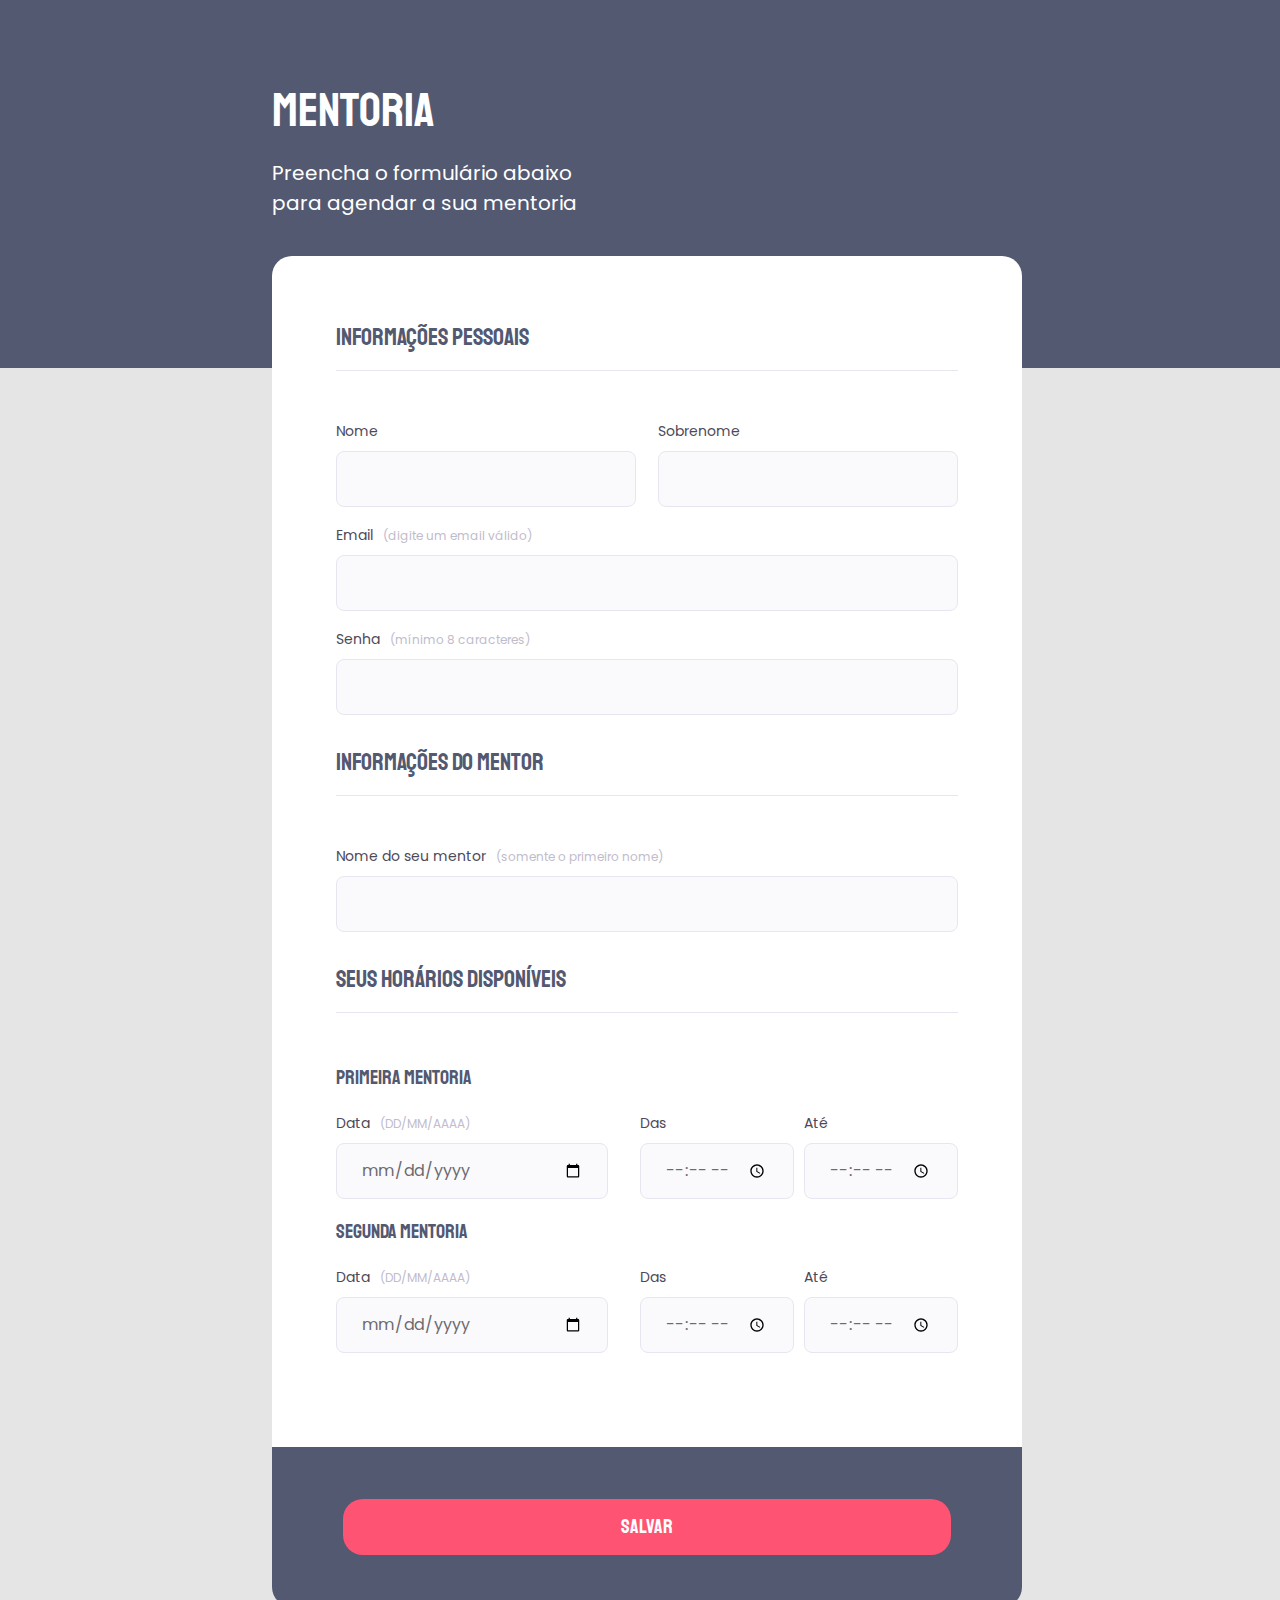
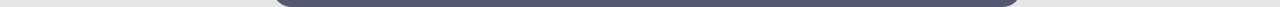
<file: Formulário 01/index.html>
<!DOCTYPE html>
<html lang="pt-br">
  <head>
    <link rel="preconnect" href="https://fonts.googleapis.com">
    <link rel="preconnect" href="https://fonts.gstatic.com" crossorigin>
    
    <meta charset="UTF-8">
    <meta name="viewport" content="width=device-width, initial-scale=1.0">
    <title>Sua mentoria</title>

    <link href="https://fonts.googleapis.com/css2?family=Poppins&family=Staatliches&display=swap" rel="stylesheet">

    <link rel="stylesheet" href="style.css">
  </head>
  <body>
    <div class="page">
      <header>
        <h1>mentoria</h1>
        <p>Preencha o formulário abaixo para agendar a sua mentoria</p>
      </header>
      
      <form id="form">
        
        <fieldset>
          
          <div class="fieldset-wrapper">
            <legend>informações pessoais</legend>
          
            <div class="col-2">  
              <div class="input-wrapper">
                <label for="info-name">Nome</label>
                <input type="text" id="info-name">
              </div>

              <div class="input-wrapper">
                <label for="info-surname">Sobrenome</label>
                <input type="text" id="info-surname">
              </div>
            </div>
            
            <div class="input-wrapper">
              <label for="info-email">Email <span>(digite um email válido)</span></label>
              <input type="email" id="info-email">
            </div>

            <div class="input-wrapper">
              <label for="info-senha">Senha <span>(mínimo 8 caracteres)</span></label>
              <input type="password" id="info-senha">
            </div>

          </div>
        </fieldset>

        <fieldset>
          
          <div class="fieldset-wrapper">
            <legend>informações do mentor</legend>
            
            <div class="input-wrapper">
              <label for="info-mentorname">Nome do seu mentor <span>(somente o primeiro nome)</span></label>
              <input type="text" id="info-mentorname">
            </div>

          </div>
        </fieldset>

        <fieldset>
          
          <div class="fieldset-wrapper">
            <legend>seus horários disponíveis</legend>
            <h3>primeira mentoria</h3>            
            
            <div class="col-3">
              
              <div class="input-wrapper">
                <label for="info-date">Data <span>(DD/MM/AAAA)</span></label>
                <input type="date" id="info-date">
              </div>

              <div class="input-wrapper">
                <label for="info-begin">Das</label>
                <input type="time" id="info-begin">
              </div>

              <div class="input-wrapper">
                <label for="info-end">Até</label>
                <input type="time" id="info-end">
              </div>

            </div>

            <h3>segunda mentoria</h3>            
            
            <div class="col-3">
              
              <div class="input-wrapper">
                <label for="info-date">Data <span>(DD/MM/AAAA)</span></label>
                <input type="date" id="info-date">
              </div>

              <div class="input-wrapper">
                <label for="info-begin">Das</label>
                <input type="time" id="info-begin">
              </div>

              <div class="input-wrapper">
                <label for="info-end">Até</label>
                <input type="time" id="info-end">
              </div>

            </div>

          </div>
        </fieldset>

      </form>
      <footer>
        <button class="button" form="form">salvar</button>
      </footer>
    </div>
  </body>
</html>
</file>
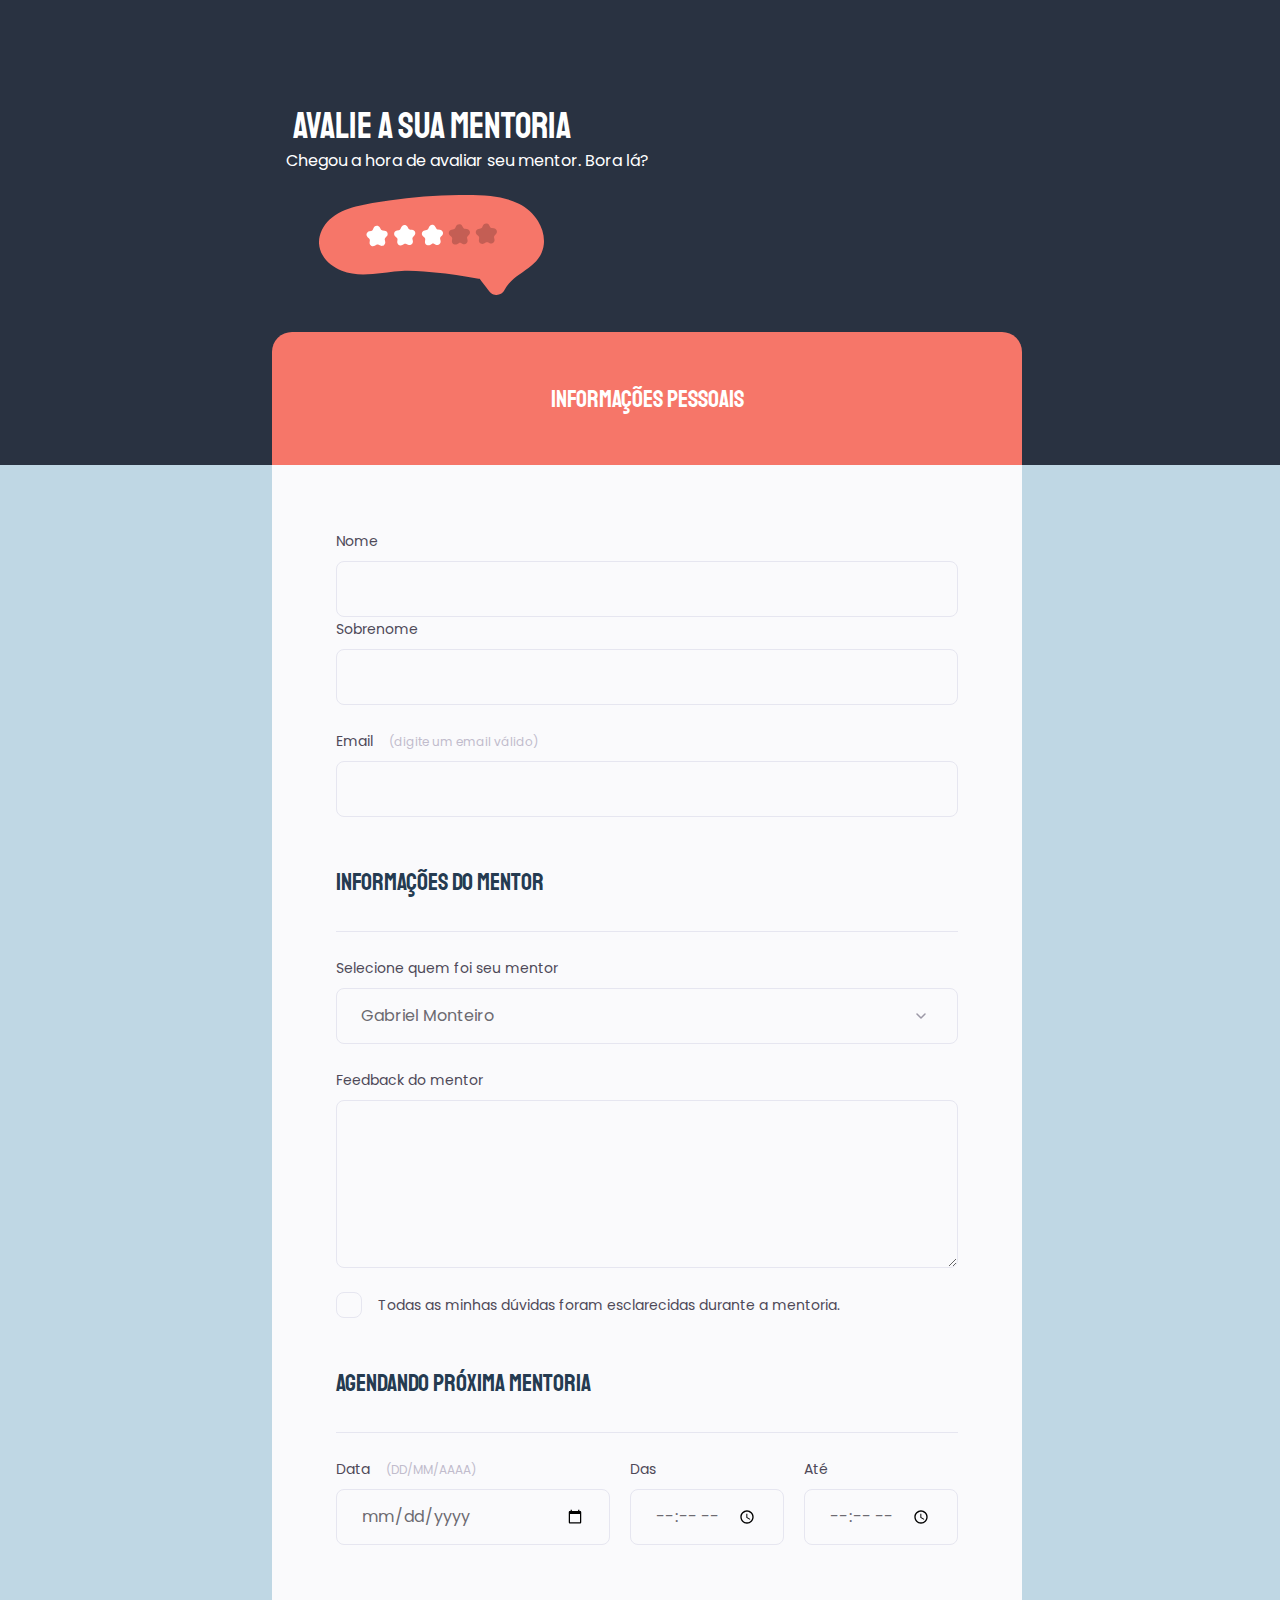
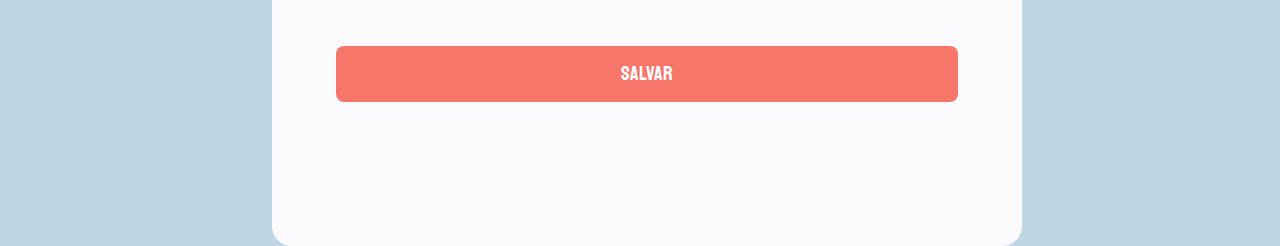
<file: Formulário 02/index.html>
<!DOCTYPE html>
<html lang="pt-br">
  <head>
    <link rel="preconnect" href="https://fonts.googleapis.com">
    <link rel="preconnect" href="https://fonts.gstatic.com" crossorigin>

    <meta charset="UTF-8">
    <meta name="viewport" content="width=device-width, initial-scale=1.0">
    <title>Avalie sua mentoria</title>

    <link href="https://fonts.googleapis.com/css2?family=Poppins&family=Staatliches&display=swap" rel="stylesheet">

    <link rel="stylesheet" href="style.css">
  </head>
  
  <body>
    <div class="page">
      
      <header>
        
        <h1>avalie a sua mentoria</h1>
        <p>Chegou a hora de avaliar seu mentor. Bora lá?</p>

        <img src="images/img.svg" alt="balão laranja com estrelas brancas">
      
        <div class="top">
          <h2>informações pessoais</h2>
        </div>

      </header>
      
      <form id="form">
        <fieldset>                   
          <div class="fieldset-wrapper">

            <div class="col-2">
              <div class="input-wrapper">
                <label for="info-name">Nome</label>
                <input type="text" id="info-name">
              </div>
  
              <div class="input-wrapper">
                <label for="info-surname">Sobrenome</label>
                <input type="text" id="info-surname">
              </div>

            </div>            
            <div class="input-wrapper">
              <label for="info-email">Email <span>(digite um email válido)</span></label>
              <input type="email" id="info-email">
            </div>
          </div>        
        </fieldset>
        
        <fieldset>
          <div class="fieldset-wrapper">
            <legend>informações do mentor</legend>

            <div class="input-wrapper">
              <label for="mentor">Selecione quem foi seu mentor</label>
              <select id="mentor">
                <option value="mentor 1">Gabriel Monteiro</option>
                <option value="mentor 2">Regina</option>
                <option value="mentor 3">Pedro</option>
              </select>
            </div>

            <div class="input-wrapper">
              <label for="feedback">Feedback do mentor</label>
              <textarea id="feedback"></textarea>
            </div>

            <div class="checkbox-wrapper">
              <input type="checkbox" id="doubt"/>
              <label for="doubt">Todas as minhas dúvidas foram esclarecidas durante a mentoria.</label>
            </div>
          </div>
        </fieldset>

        <fieldset>
          <div class="fieldset-wrapper">
            <legend>agendando próxima mentoria</legend>

            <div class="col-3">

              <div class="input-wrapper">
                <label for="event-date">Data <span>(DD/MM/AAAA)</span></label>
                <input type="date" id="event-date" required/>
              </div>
  
              <div class="input-wrapper">
                <label for="event-begin">Das</label>
                <input type="time" id="event-begin" required/>
              </div>

              <div class="input-wrapper">
                <label for="event-end">Até</label>
                <input type="time" id="event-end" required/>
              </div>
            </div>
          </div>
        </fieldset>
        <footer>
          <button class="button" form="form">SALVAR</button>
        </footer>
      </form>
    </div>  
  </body>
</html>
</file>
<file: Formulário 01/style.css>
* {
  margin: 0;
  padding: 0;
  box-sizing: border-box;
}

body, input {
  font-family: 'Poppins', sans-serif;
}

body {
  background: #E5E5E5;
}

body::before {
  content: '';
  width: 100%;
  height: 368px;
  position: absolute;
  top: 0;
  left: 0;
  z-index: -1;

  background: #535971;
}

.page {
  width: 736px;
  margin: auto;
}

header {
  width: 319px;
  margin-top: 80px;

  color: white;
}

header h1 {
  font-family: 'Staatliches', cursive;
  font-weight: normal;
  font-size: 48px;
  line-height: 60px;

  margin-bottom: 18px;
}

header p {
  font-size: 20px;
  line-height: 30px;
}

form {
  margin-top: 38px;
  min-height: 300px;
  border-radius: 20px 20px 0 0;
  width: 750px;

  background: #FFFFFF;

  padding: 64px;

  display: flex;
  flex-direction: column;
}

fieldset {
  border: none;
}

.fieldset-wrapper {  
  display: flex;
  flex-direction: column;
  gap: 16px;
  margin-bottom: 30px;
}

fieldset legend {
  font-family: 'Staatliches', sans-serif;
  font-weight: 400;
  font-size: 24px;
  line-height: 34px;
  color: #535971;

  width: 100%;

  border-bottom: 1px solid #E6E6F0;
  padding-bottom: 16px;
  margin-bottom: 32px;
}

.input-wrapper {
  display: flex;
  flex-direction: column;
}

.input-wrapper label  {
  margin-bottom: 8px;
  
  font-size: 14px;
  line-height: 24px;

  color: #4E4958;
}

.input-wrapper label span {
  margin-left: 6px;

  font-size: 12px;
  line-height: 20px;

  color: #C1BCCC;
}

.input-wrapper label span:hover {
  color: #6C6A71;
}

.input-wrapper input {
  background: #FAFAFC;

  border: 1px solid #E6E6F0;
  border-radius: 8px;

  height: 56px;
  padding: 0 24px;

  font-weight: 400;
  font-size: 16px;
  line-height: 26px;

  color: #6C6A71;
}

.col-2 {
  display: flex;
  gap: 22px;
}

.col-2 > div:nth-child(1) {
  width: 300px;
}

.col-2 > div:nth-child(2) {
  width: 300px;
}

h3 {
  font-family: 'Staatliches';
  font-style: normal;
  font-weight: 400;
  font-size: 20px;
  line-height: 34px;

  color: #535971;
}

.col-3 {
  display: flex;
  gap: 10px;
}

.col-3 > div:nth-child(1) {
  width: 100%;
}

.col-3 > div:nth-child(2) {
  margin-left: 22px;
}

footer {
  display: flex;
  flex-direction: column;
  justify-content: center;
  align-items: center;

  width: 750px;
  height: 160px;

  background: #535971;
  border-radius: 0px 0px 20px 20px;
}

footer .button {  
  width: 608px;
  height: 56px;
  border: 0;
  border-radius: 20px;
  
  background: #FF5374;
  
  font-family: 'Staatliches', cursive;
  font-weight: normal;
  font-size: 20px;
  line-height: 26px;
  color: #FFFFFF;
}

footer .button:hover {
  background: #d82e50;
}
</file>
<file: Formulário 02/style.css>
* {
  margin: 0;
  padding: 0;
  box-sizing: border-box;
}

body, input, select, textarea {
  font-family: 'Poppins', sans-serif;
}

body {
  background: #BFD7E4;
}

body::before {
  content: '';
  width: 100%;
  height: 465px;
  position: absolute;
  top: 0;
  left: 0;
  z-index: -1;

  background: #293241;
}

.page {
  width: 736px;
  margin: auto;
}

header, h1, p, img, h2 {  
  text-align: center;
}

header {
  width: 319px;
  margin-top: 104px;
}

header h1 {
  font-family: 'Staatliches', sans-serif;
  font-weight: 400;
  font-size: 36px;
  line-height: 45px;

  color: #FFFFFF;
}

header p {
  width: 391px;
  font-size: 16px;
  line-height: 24px;
  
  color: #ffffff;

  padding-bottom: 22px;
}

img {
  width: 225px;
  height: 100px;
}

.top {
  width: 750px;
  height: 133px;
  margin-top: 30px;

  background: #F67669;

  border-radius: 20px 20px 0 0;
}

h2 {
  font-family: 'Staatliches';
  font-style: normal;
  font-weight: 400;
  font-size: 24px;
  line-height: 34px;

  color: #FFFFFF;

  padding-top: 50px;
}

form {
  width: 750px;
  min-height: 300px;
  border-radius: 0 0 20px 20px;

  background: #FAFAFC;

  padding: 64px;

  display: flex;
  flex-direction: column;
  gap: 48px;
}

fieldset {
  border: none;
}

.fieldset-wrapper {  
  display: flex;
  flex-direction: column;
  gap: 24px;
}

fieldset legend {
  font-family: 'Staatliches';
  font-weight: 400;
  font-size: 24px;
  line-height: 34px;

  color: #253B51;

  border-bottom: 1px solid #E6E6F0;
  padding-bottom: 32px;
}

.input-wrapper {
  display: flex;
  flex-direction: column;
}

.input-wrapper label, .checkbox-wrapper label {
  margin-bottom: 8px;
  
  font-size: 14px;
  line-height: 24px;

  color: #4E4958;
}

.input-wrapper label span {
  margin-left: 12px;

  font-size: 12px;
  line-height: 20px;

  color: #C1BCCC;
}

.input-wrapper label span:hover {
  color: #6C6A71;
}

.input-wrapper input, .input-wrapper textarea, .input-wrapper select {
  background: #FAFAFC;

  border: 1px solid #E6E6F0;
  border-radius: 8px;

  height: 56px;
  padding: 0 24px;

  font-weight: 400;
  font-size: 16px;
  line-height: 26px;

  color: #6C6A71;
}

.input-wrapper textarea {
  padding: 0;
  height: 168px;
}

.input-wrapper select {
  appearance: none;
  -webkit-appearance: none;

  background-image: url("data:image/svg+xml,%3Csvg width='24' height='24' viewBox='0 0 24 24' fill='none' xmlns='http://www.w3.org/2000/svg'%3E%3Cg clip-path='url(%23clip0_1_54)'%3E%3Cpath d='M8 10L12 14L16 10' stroke='%239C98A6' stroke-width='1.5' stroke-linecap='round' stroke-linejoin='round'/%3E%3C/g%3E%3Cdefs%3E%3CclipPath id='clip0_1_54'%3E%3Crect width='24' height='24' fill='white'/%3E%3C/clipPath%3E%3C/defs%3E%3C/svg%3E%0A");
  background-repeat: no-repeat;
  background-position: right 24px top 50%;
}

.col-3 {
  display: flex;
  gap: 20px;
}

.col-3 > div:nth-child(1) {
  width: 100%;
}

.checkbox-wrapper {
  position: relative;
}

.checkbox-wrapper label {
  display: flex;
  align-items: center;
  gap: 16px;

  margin: 0;
}

.checkbox-wrapper input {
  position: absolute;
  top: 0;
  left: 0;
  width: 24px;
  height: 24px;

  opacity: 0;
}

.checkbox-wrapper label::before {
  content: '';
  width: 24px;
  height: 24px;
  display: block;

  border: 1px solid #E6E6F0;
  border-radius: 8px;
}

.checkbox-wrapper input:checked + label::before {
  background-image: url("data:image/svg+xml,%3Csvg width='18' height='14' viewBox='0 0 18 14' fill='none' xmlns='http://www.w3.org/2000/svg'%3E%3Cpath d='M6 11.17L1.83 7L0.410004 8.41L6 14L18 2L16.59 0.589996L6 11.17Z' fill='%2342D3FF'/%3E%3C/svg%3E ");
  background-repeat: no-repeat;
  background-position: 3px 5px;
}

.checkbox-wrapper input:focus + label::before {
  outline: 2px solid black;
}

footer {
  height: 136px;
  
  border-radius: 0 0 8px 8px;
  margin-top: 53px;
}

footer .button {
  width: 622px;
  height: 56px;
  background: #F67669;
  border: none;
  border-radius: 8px;
  
  font-family: 'Staatliches';
  font-weight: 400;
  font-size: 20px;
  line-height: 26px;
  color: #FFFFFF;
}

footer .button:hover {
  background: #e95848;
}
</file>
